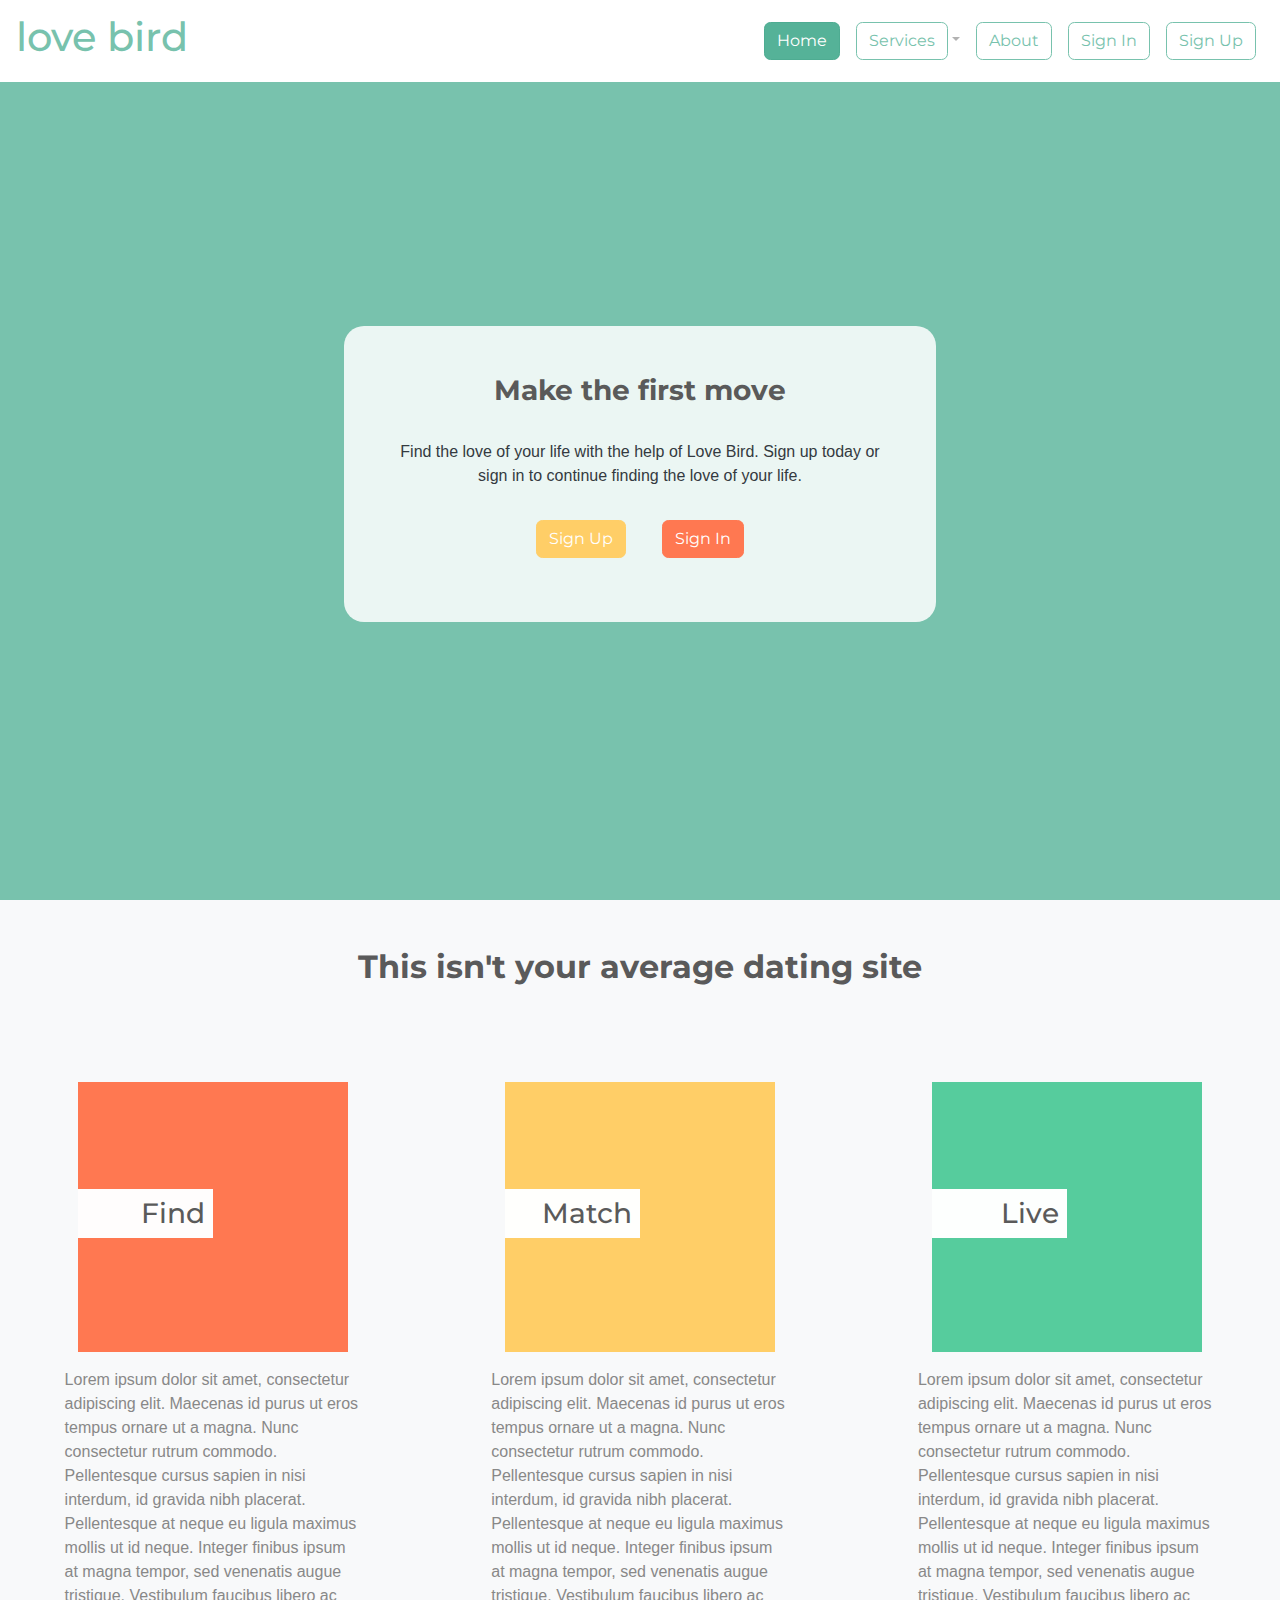
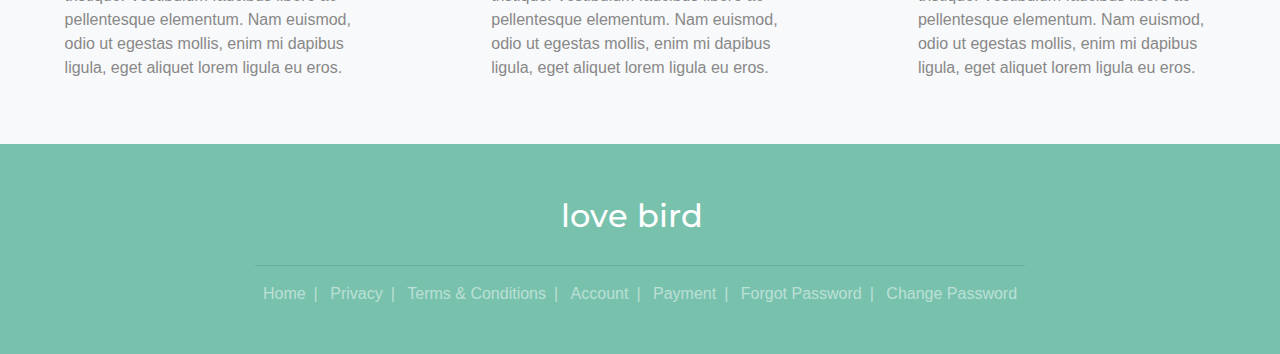
<file: WebContent/index.html>
<!DOCTYPE html>

<html>

	<head>
		
		<title>Dating Site - Home</title>
		
		<link rel="stylesheet" href="stylsheets/bootstrap.min.css" />
		<link rel="stylesheet" href="stylsheets/style.css" />
		
		<script src="https://code.jquery.com/jquery-3.3.1.slim.min.js" integrity="sha384-q8i/X+965DzO0rT7abK41JStQIAqVgRVzpbzo5smXKp4YfRvH+8abtTE1Pi6jizo" crossorigin="anonymous"></script>
		<script src="https://cdnjs.cloudflare.com/ajax/libs/popper.js/1.14.7/umd/popper.min.js" integrity="sha384-UO2eT0CpHqdSJQ6hJty5KVphtPhzWj9WO1clHTMGa3JDZwrnQq4sF86dIHNDz0W1" crossorigin="anonymous"></script>
		<script src="https://stackpath.bootstrapcdn.com/bootstrap/4.3.1/js/bootstrap.min.js" integrity="sha384-JjSmVgyd0p3pXB1rRibZUAYoIIy6OrQ6VrjIEaFf/nJGzIxFDsf4x0xIM+B07jRM" crossorigin="anonymous"></script>
		
	</head>

	<body class="bg-light">
	
		<div class="container-fluid p-0">
			
			<!-- Header and Navigation Bar Start -->
			
			<nav class="navbar navbar-expand-lg navbar-light position-fixed w-100">
				<a class="navbar-brand" href="#"><h1 class="text-primary">love bird</h1></a>
				<button class="navbar-toggler navbar-light" type="button" data-toggle="collapse" data-target="#navbarColor01" aria-controls="navbarColor01" aria-expanded="false" aria-label="Toggle navigation">
					<span class="navbar-toggler-icon"></span>
				</button>
				
				<div class="collapse navbar-collapse"  id="navbarColor01">
					<ul class="navbar-nav ml-auto align-items-center">
						<li class="nav-item active">
							<a class="nav-link" href="#"><button class="btn btn-primary active">Home</button></a>
						</li>
						<li class="nav-item dropdown">
							<a class="nav-link dropdown-toggle" data-toggle="dropdown" href="#" role="button" aria-haspopup="true" aria-expanded="false"><button class="btn btn-outline-primary">Services</button></a>
							<div class="dropdown-menu mt-3" x-placement="bottom-start" style="position: absolute; will-change: transform; top: 0px; left: 0px; transform: translate3d(0px, 40px, 0px);">
								<a class="dropdown-item" href="#">Meet</a>
								<a class="dropdown-item" href="#">Chat</a>
							</div>
						</li>
						<li class="nav-item">
							<a class="nav-link" href="About.html"><button class="btn btn-outline-primary">About</button></a>
						</li>
						<li class="nav-item">
							<a class="nav-link" href="LoveBirdSignIn"><button class="btn btn-outline-primary">Sign In</button></a>
						</li>
						<li class="nav-item">
							<a class="nav-link" href="LoveBirdSignUp"><button class="btn btn-outline-primary">Sign Up</button></a>
						</li>

						
					</ul>
					
				</div>
				
			</nav>
			
			<!-- Header and Navigation Bar End -->
			
			<!-- Main Content Start -->
			
			<div class="container-fluid">
			
				<div class="row align-items-center text-center text-dark bg-primary p-5 custom-row" >
					
					<div class="col-md-6 p-5 mx-auto custom-col mt-5">
					
						<h3 class="font-weight-bold">Make the first move</h3>
						<br/>
						<p>Find the love of your life with the help of Love Bird. Sign up today or sign in to continue finding the love of your life. </p>
						<a href="LoveBirdSignUp" class="btn btn-warning m-3">Sign Up</a>
						<a href="LoveBirdSignIn" class="btn btn-danger m-3">Sign In</a>
					
					</div>
					
				</div>
				
				<h2 class="text-center p-5 font-weight-bold m-0">This isn't your average dating site</h2>
				
				<div class="row px-auto">
					
					<div class="col-lg-4">
						
						 <div class="w-75 mx-auto">
							 
							 <div class="image-container d-flex align-items-center bg-danger mb-3 mt-5">
								 
								 <h3 class="d-block w-50 text-right p-2">Find</h3>
								 
							 </div>
							 
							 <p>Lorem ipsum dolor sit amet, consectetur adipiscing elit. Maecenas id purus ut eros tempus ornare ut a magna. Nunc consectetur rutrum commodo. Pellentesque cursus sapien in nisi interdum, id gravida nibh placerat. Pellentesque at neque eu ligula maximus mollis ut id neque. Integer finibus ipsum at magna tempor, sed venenatis augue tristique. Vestibulum faucibus libero ac pellentesque elementum. Nam euismod, odio ut egestas mollis, enim mi dapibus ligula, eget aliquet lorem ligula eu eros. </p>
							 
						 </div>
					
					</div>
					
					<div class="col-lg-4">
						
						<div class="w-75 mx-auto">
							
							<div class="image-container d-flex align-items-center bg-warning mb-3 mt-5">
								
								<h3 class="d-block w-50 text-right p-2">Match</h3>
							
							</div>
							
							<p>Lorem ipsum dolor sit amet, consectetur adipiscing elit. Maecenas id purus ut eros tempus ornare ut a magna. Nunc consectetur rutrum commodo. Pellentesque cursus sapien in nisi interdum, id gravida nibh placerat. Pellentesque at neque eu ligula maximus mollis ut id neque. Integer finibus ipsum at magna tempor, sed venenatis augue tristique. Vestibulum faucibus libero ac pellentesque elementum. Nam euismod, odio ut egestas mollis, enim mi dapibus ligula, eget aliquet lorem ligula eu eros. </p>
						
						</div>
						
					</div>
					
					<div class="col-lg-4">
						
						<div class="w-75 mx-auto align-content-center">
							
							<div class="image-container d-flex align-items-center bg-success mb-3 mt-5">
								
								<h3 class="d-block w-50 text-right p-2">Live</h3>
							
							</div>
							
							<p>Lorem ipsum dolor sit amet, consectetur adipiscing elit. Maecenas id purus ut eros tempus ornare ut a magna. Nunc consectetur rutrum commodo. Pellentesque cursus sapien in nisi interdum, id gravida nibh placerat. Pellentesque at neque eu ligula maximus mollis ut id neque. Integer finibus ipsum at magna tempor, sed venenatis augue tristique. Vestibulum faucibus libero ac pellentesque elementum. Nam euismod, odio ut egestas mollis, enim mi dapibus ligula, eget aliquet lorem ligula eu eros. </p>
						
						</div>
					
					</div>
					
				</div>
			
			</div>
			
			<!-- Main Content End -->
			
			<!-- Footer Start -->
			
			<div class="container-fluid bg-primary mt-5">
				
				<div class="row p-5">
					
					<div class="mx-auto text-center">
						
						<a class="navbar-brand" href="#"><h2 class="text-white">love bird</h2></a>
						
						<br/>
						
						<hr/>
						
						<a class="text-white-50 p-2" href="index.html">Home</a><span class="text-white-50">|</span>
						<a class="text-white-50 p-2" href="PrivacyStatement.html">Privacy</a><span class="text-white-50">|</span>
						<a class="text-white-50 p-2"  href="TermsAndConditions.html">Terms &amp; Conditions</a><span class="text-white-50">|</span>
						<a class="text-white-50 p-2" href="Profile.html">Account</a><span class="text-white-50">|</span>
						<a class="text-white-50 p-2" href="Payment.html">Payment</a><span class="text-white-50">|</span>
						<a class="text-white-50 p-2" href="ForgotPassword.html">Forgot Password</a><span class="text-white-50">|</span>
						<a class="text-white-50 p-2" href="ChangePassword.html">Change Password</a>
						
					
					</div>
					
				</div>
				
			</div>
			
			<!-- Footer End -->
		
		</div>
	
	</body>

</html>
</file>
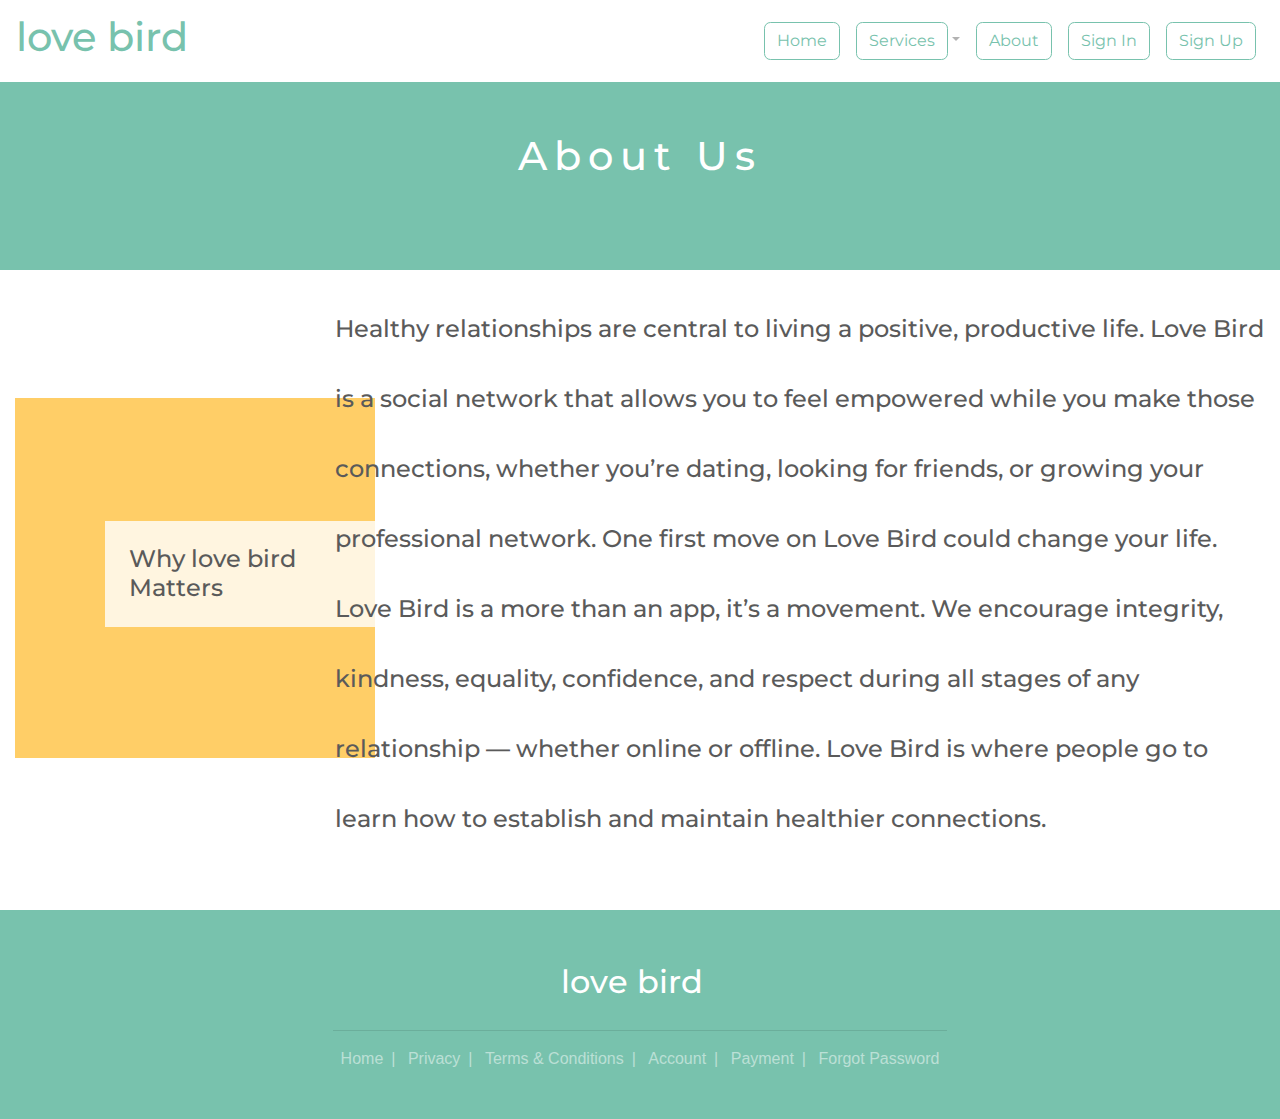
<file: WebContent/About.html>
<!DOCTYPE html>

<html lang="en">

	<head>
		
		<meta charset="UTF-8">
		<title>Love Bird - About</title>
		
		<link rel="stylesheet" href="stylsheets/bootstrap.min.css" />
		<link rel="stylesheet" href="stylsheets/style.css" />
		
		<script src="https://code.jquery.com/jquery-3.4.1.min.js"></script>
		<script src="./javascript/script.js"></script>
		<script src="https://code.jquery.com/jquery-3.3.1.slim.min.js" integrity="sha384-q8i/X+965DzO0rT7abK41JStQIAqVgRVzpbzo5smXKp4YfRvH+8abtTE1Pi6jizo" crossorigin="anonymous"></script>
		<script src="https://cdnjs.cloudflare.com/ajax/libs/popper.js/1.14.7/umd/popper.min.js" integrity="sha384-UO2eT0CpHqdSJQ6hJty5KVphtPhzWj9WO1clHTMGa3JDZwrnQq4sF86dIHNDz0W1" crossorigin="anonymous"></script>
		<script src="https://stackpath.bootstrapcdn.com/bootstrap/4.3.1/js/bootstrap.min.js" integrity="sha384-JjSmVgyd0p3pXB1rRibZUAYoIIy6OrQ6VrjIEaFf/nJGzIxFDsf4x0xIM+B07jRM" crossorigin="anonymous"></script>
		
	</head>
	
	<body>
	
		<div class="container-fluid p-0">
			
			<!-- Header and Navigation Bar Start -->
			
			<nav class="navbar navbar-expand-lg navbar-light position-fixed w-100">
				<a class="navbar-brand" href="index.html"><h1 class="text-primary">love bird</h1></a>
				<button class="navbar-toggler navbar-light" type="button" data-toggle="collapse" data-target="#navbarColor01" aria-controls="navbarColor01" aria-expanded="false" aria-label="Toggle navigation">
					<span class="navbar-toggler-icon"></span>
				</button>
				
				<div class="collapse navbar-collapse"  id="navbarColor01">
					<ul class="navbar-nav ml-auto align-items-center">
						<li class="nav-item">
							<a class="nav-link" href="index.html"><button class="btn btn-outline-primary">Home</button></a>
						</li>
						<li class="nav-item dropdown">
							<a class="nav-link dropdown-toggle" data-toggle="dropdown" href="#" role="button" aria-haspopup="true" aria-expanded="false"><button class="btn btn-outline-primary">Services</button></a>
							<div class="dropdown-menu mt-3" x-placement="bottom-start" style="position: absolute; will-change: transform; top: 0px; left: 0px; transform: translate3d(0px, 40px, 0px);">
								<a class="dropdown-item" href="#">Meet</a>
								<a class="dropdown-item" href="#">Chat</a>
							</div>
						</li>
						<li class="nav-item">
							<a class="nav-link" href="#"><button class="btn btn-outline-primary">About</button></a>
						</li>
						<li class="nav-item">
							<a class="nav-link" href="#"><button class="btn btn-outline-primary">Sign In</button></a>
						</li>
						<li class="nav-item">
							<a class="nav-link" href="#"><button class="btn btn-outline-primary">Sign Up</button></a>
						</li>
					
					</ul>
				
				</div>
			
			</nav>
			
			<!-- Header and Navigation Bar End -->
			
			<!-- Content Start -->
			
			<div class="container-fluid p-0">
				
				<div class="banner-container bg-primary d-flex align-items-center">
					
					<h1 class="text-center mx-auto text-white">About Us</h1>
				
				</div>
				
				<div class="container-fluid">
					
					<div class="row about-us-wrapper mt-4 align-items-center">
						
						<div class="col-lg-3 w-100">
							
							<div class="about-us-title-wrapper bg-warning d-flex align-items-center">
								
								<h4 class="ml-auto p-4">Why love bird Matters</h4>
								
							</div>
							
						</div>
						
						<div class="col-lg-9 about-us-content-wrapper">
							
							<h4>Healthy relationships are central to living a positive, productive life. Love Bird is a social network that allows you to feel empowered while you make those connections, whether you’re dating, looking for friends, or growing your professional network. One first move on Love Bird could change your life. Love Bird is a more than an app, it’s a movement. We encourage integrity, kindness, equality, confidence, and respect during all stages of any relationship — whether online or offline. Love Bird is where people go to learn how to establish and maintain healthier connections.</h4>
							
						</div>
						
					</div>
				
				</div>
			
			</div>
			
			<!-- Content End -->
			<!-- Footer Start -->
			
			<div class="container-fluid bg-primary mt-5">
				
				<div class="row p-5">
					
					<div class="mx-auto text-center">
						
						<a class="navbar-brand" href="#"><h2 class="text-white">love bird</h2></a>
						
						<br/>
						
						<hr/>
						
						<a class="text-white-50 p-2" href="index.html">Home</a><span class="text-white-50">|</span>
						<a class="text-white-50 p-2" href="PrivacyStatement.html">Privacy</a><span class="text-white-50">|</span>
						<a class="text-white-50 p-2"  href="TermsAndConditions.html">Terms &amp; Conditions</a><span class="text-white-50">|</span>
						<a class="text-white-50 p-2" href="Profile.html">Account</a><span class="text-white-50">|</span>
						<a class="text-white-50 p-2" href="Payment.html">Payment</a><span class="text-white-50">|</span>
						<a class="text-white-50 p-2" href="ForgotPassword.html">Forgot Password</a>
					
					</div>
				
				</div>
			
			</div>
			
			<!-- Footer End -->
		
		</div>
	
	</body>

</html>
</file>
<file: WebContent/stylsheets/style.css>
html, body {
    padding: 0;
    margin: 0;
}

.navbar {
    z-index: 1000 !important;
    background-color: rgba(255, 255, 255, 1) !important;
}

.custom-container {
    padding: 0 !important;
}

.photo-container {
    width: 100%;
    height: 100%;

}

.photo-container img {
    width: 100%;
    height: 100%;
}

.custom-row {
    height: 100vh;
}

.custom-col {
    background-color: rgba(255, 255, 255, 0.85);
    -webkit-border-radius: 20px;
    -moz-border-radius: 20px;
    border-radius: 20px;
}

.image-container {
    width: 30vh;
    height: 30vh;
    margin: auto;
}

.img-container {
    width: 25vh;
    height: 25vh;
    margin: auto;
    -webkit-border-radius: 100%;
    -moz-border-radius: 100%;
    border-radius: 100%;
    border: 5px solid lightgray;
    overflow: hidden;
    margin-top: 40px;
    margin-bottom: 40px;
}

.img-container img {
	width: 100%;
	height: 100%;
}

.image-container h3 {
    background-color: rgba(255, 255, 255, 0.99);
}

form {
    background-color: rgba(255, 255, 255, 0.8);
}

.banner-container {
    width: 100%;
    height: 30vh;
    padding-top: 50px;
    letter-spacing: 7px;
}

.profile-container {
    padding: 25px;
}

.profile-container p {
    font-size: 20px;
}

.profile-container button.profile-edit {
    width: 100%;
    border: none;
    font-weight: 300;
    letter-spacing: 5px;
    padding: 10px;
}

.profile-nav button {
    background-color: transparent;
    text-align: center;
    border: none;
    width: 100%;
    padding-top: 15px;
    padding-bottom: 15px;
    font-weight: 300;
    letter-spacing: 5px;
}

.profile-nav button.current {
    border-bottom: 2px solid black;
}

/** Profile images styling **/

.profile-images-container img {
    width: 100%;
    height: 50vh;

}

.profile-images-container button.delete {
    background-color: transparent;
    border: none;
    color: #FFFFFF;
    font-size: 25px;
    right: 10px;
    top: 10px;

}

/** Liked Styling **/

.liked-wrapper {
    width: 100%;
    border: 1px solid red;
    padding: 15px;
}

.liked-wrapper-image {
    width: 18vh;
    height: 18vh;
    background-image: url('');
    background-repeat: no-repeat;
    background-size: cover;
    -webkit-border-radius: 100%;
    -moz-border-radius: 100%;
    border-radius: 100%;
    border: 5px solid lightgray;
    margin: 10px;
    overflow: hidden;
}

.liked-wrapper-image img {
    width: 100%;
    height: 100%;
}


.liked-wrapper button {
    widtH: 60%;
    display: inline;
    margin-left: auto;
    background-color: transparent;
    text-align: center;
    border: none;
    padding-top: 15px;
    padding-bottom: 15px;
    font-weight: 300;
    letter-spacing: 5px;
}

button.dislike {
    background-color: transparent;
    text-align: center;
    margin: auto;
    border: 1px solid #000000;
    -webkit-border-radius: 100%;
    -moz-border-radius: 100%;
    border-radius: 100%;
    width: 10vh;
    height: 10vh;
    padding: 10px;
    font-weight: 300;
    letter-spacing: 5px;
}

#profileLikedContainer p {
    font-size: 30px;
}


/** Matched Styling **/

.matched-wrapper {
    width: 100%;
    border: 1px solid red;
    padding: 15px;
}

.matched-wrapper-image {
    width: 18vh;
    height: 18vh;
    background-image: url('');
    background-repeat: no-repeat;
    background-size: cover;
    -webkit-border-radius: 100%;
    -moz-border-radius: 100%;
    border-radius: 100%;
    border: 5px solid lightgray;
    margin: 10px;
    overflow: hidden;
}

.matched-wrapper-image img {
    width: 100%;
    height: 100%;
}


.matched-wrapper button {
    width: 60%;
    display: inline;
    margin-left: auto;
    background-color: transparent;
    text-align: center;
    border: none;
    padding-top: 15px;
    padding-bottom: 15px;
    font-weight: 300;
    letter-spacing: 5px;
}

/** About Us styling **/

.about-us-title-wrapper {
    width: 40vh;
    height: 40vh;
}

.about-us-title-wrapper h4 {
    background-color: rgba(255, 255, 255, 0.8);
    width: 75%;
}

.about-us-content-wrapper h4 {
    line-height: 70px;
}
</file>
